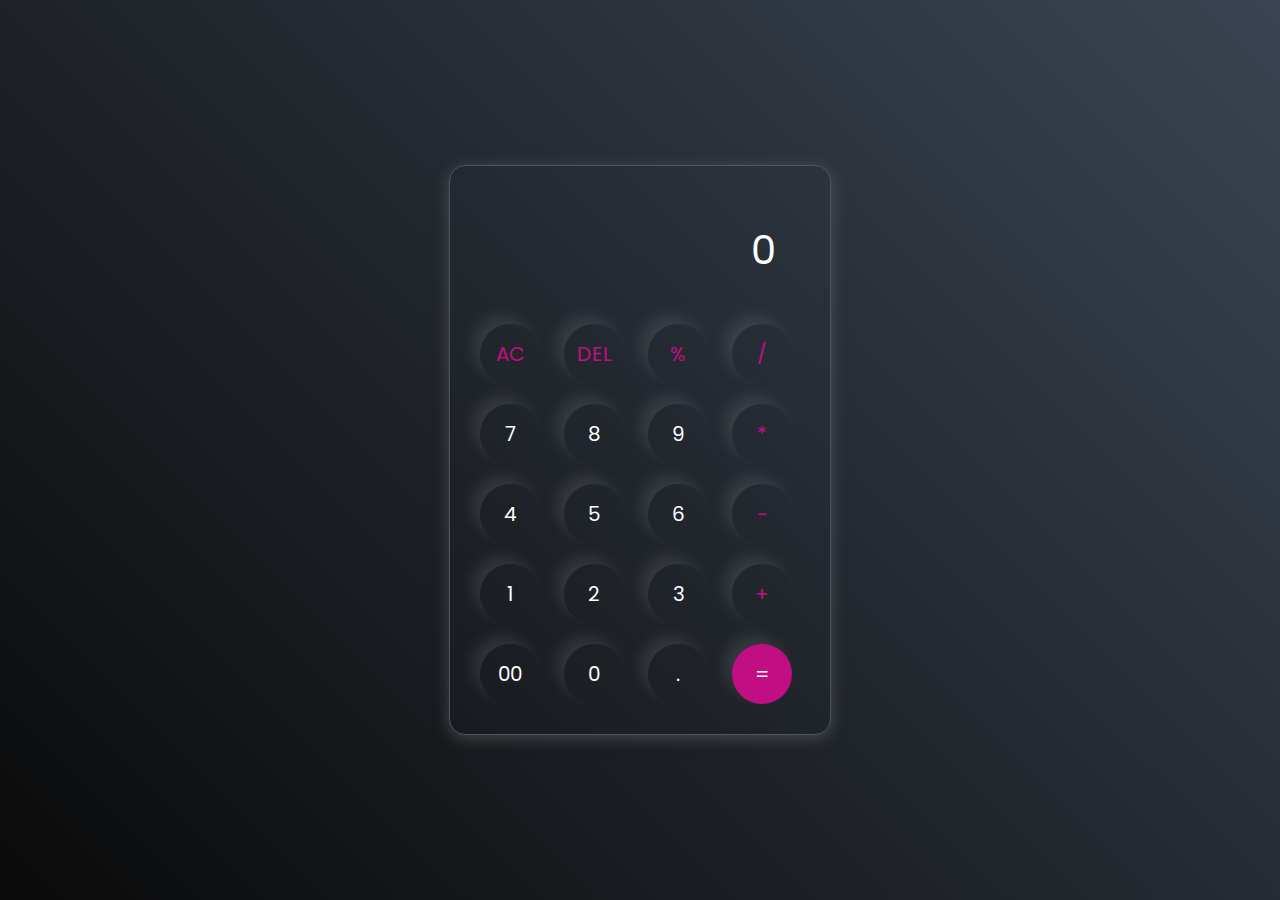
<file: Calculator/index.html>
<!DOCTYPE html>
<html lang="en">
<head>
    <meta charset="UTF-8">
    <meta name="viewport" content="width=device-width, initial-scale=1.0">
    <link rel="stylesheet" href="style.css">
    <title>Calculator</title>
</head>
<body>
    <div class="calculator">
        <input type ="text" placeholder="0" id="inputBox">
        <div>
            <button class="operator" >AC</button>
            <button class="operator">DEL</button>
            <button class="operator">%</button>
            <button class="operator">/</button>
        </div>
        <div>
            <button>7</button>
            <button>8</button>
            <button>9</button>
            <button class="operator">*</button>
        </div>
        <div>
            <button>4</button>
            <button>5</button>
            <button>6</button>
            <button class="operator">-</button>
        </div>
        <div>
            <button>1</button>
            <button>2</button>
            <button>3</button>
            <button class="operator">+</button>
        </div>
        <div>
            <button>00</button>
            <button>0</button>
            <button>.</button>
            <button class="equalBtn">=</button>
        </div>
        

    </div>
    <script src="script.js"></script>
</body>
</html>
</file>
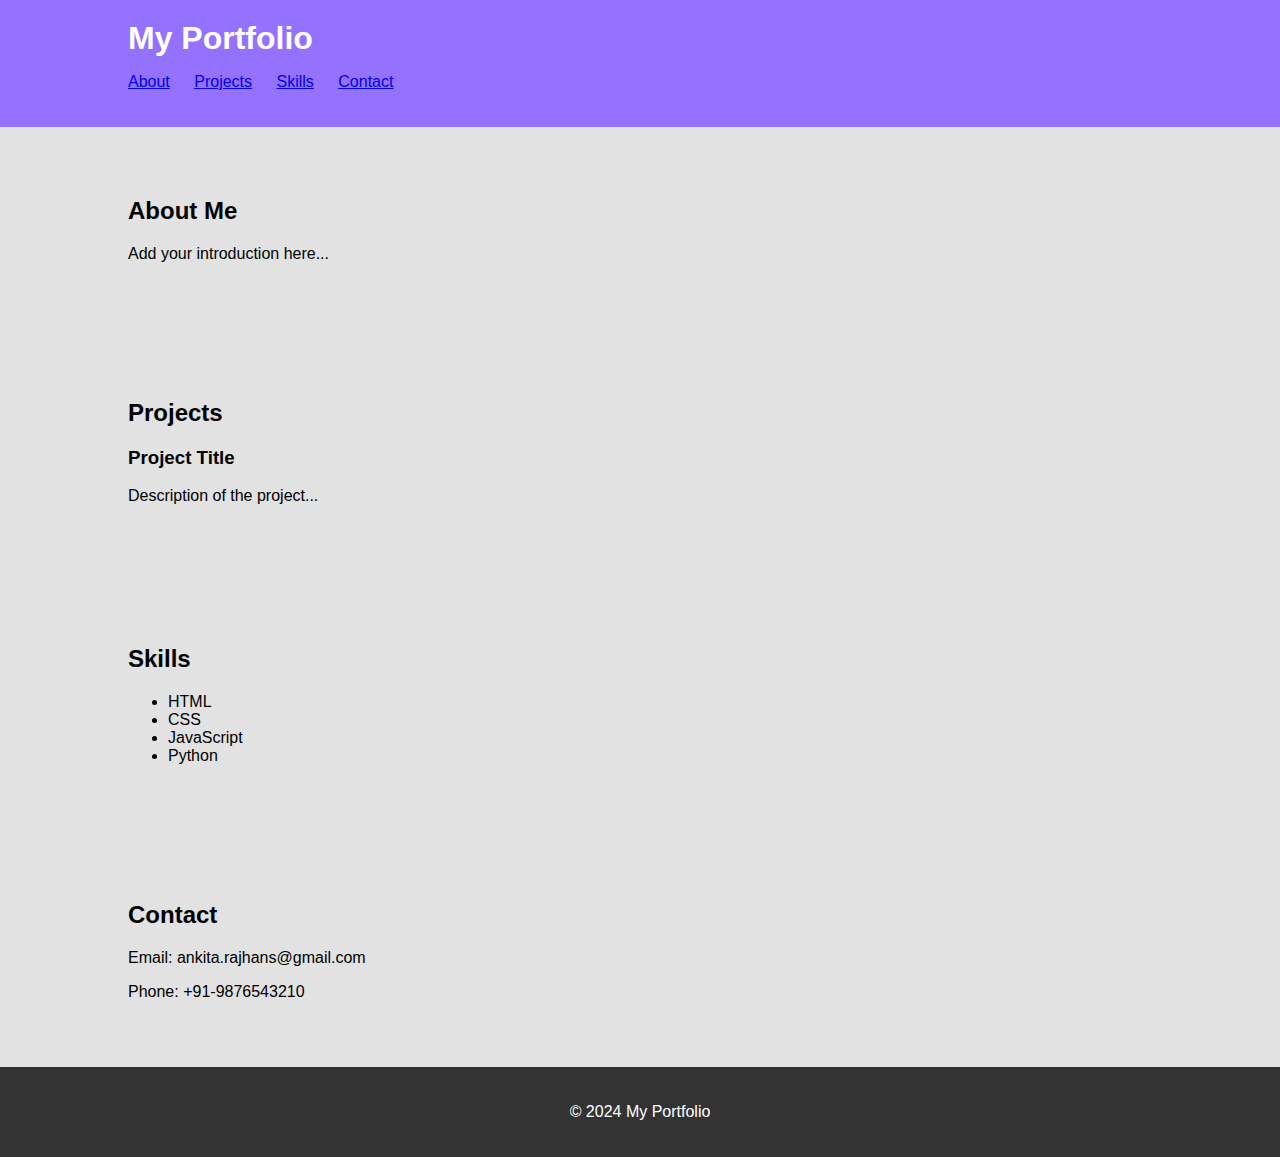
<file: JS Portfolio/index.html>
<!DOCTYPE html>
<html lang="en">
<head>
    <meta charset="UTF-8">
    <meta name="viewport" content="width=device-width, initial-scale=1.0">
    <title>My Portfolio</title>
    <link rel="stylesheet" href="styles.css">
</head>
<body>
    <header>
        <div class="container">
            <h1>My Portfolio</h1>
            <nav>
                <ul>
                    <li><a href="#about">About</a></li>
                    <li><a href="#projects">Projects</a></li>
                    <li><a href="#skills">Skills</a></li>
                    <li><a href="#contact">Contact</a></li>
                </ul>
            </nav>
        </div>
    </header>

    <section id="about" class="section">
        <div class="container">
            <h2>About Me</h2>
            <p>Add your introduction here...</p>
        </div>
    </section>

    <section id="projects" class="section">
        <div class="container">
            <h2>Projects</h2>
            <div class="project">
                <h3>Project Title</h3>
                <p>Description of the project...</p>
                
            </div>
        </div>
    </section>

    <section id="skills" class="section">
        <div class="container">
            <h2>Skills</h2>
            <ul>
                <li>HTML</li>
                <li>CSS</li>
                <li>JavaScript</li>
                <li>Python</li>
            </ul>
        </div>
    </section>

    <section id="contact" class="section">
        <div class="container">
            <h2>Contact</h2>
            <p>Email: ankita.rajhans@gmail.com</p>
            <p>Phone: +91-9876543210</p>
            
        </div>
    </section>

    <footer>
        <div class="container">
            <p>&copy; 2024 My Portfolio</p>
        </div>
    </footer>

    <script src="script.js"></script>
</body>
</html>
</file>
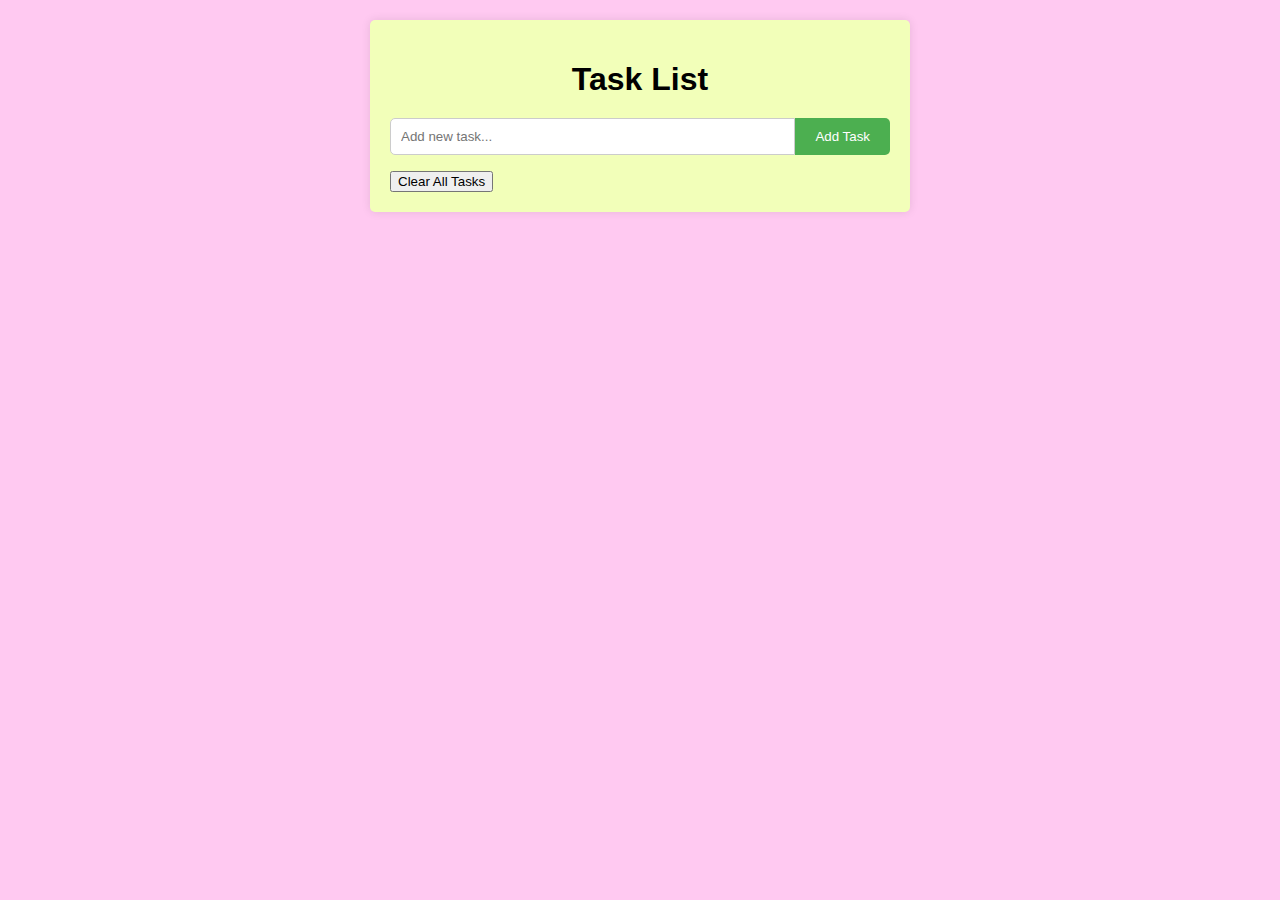
<file: To Do List/index.html>
<!DOCTYPE html>
<html lang="en">
<head>
    <meta charset="UTF-8">
    <meta name="viewport" content="width=device-width, initial-scale=1.0">
    <title>Task List</title>
    <link rel="stylesheet" href="styles.css">
</head>
<body>
    <div class="container">
        <h1>Task List</h1>
        <form id="task-form">
            <input type="text" id="task-input" placeholder="Add new task...">
            <button type="submit">Add Task</button>
        </form>
        <ul id="task-list"></ul>
        <button id="clear-tasks">Clear All Tasks</button>
    </div>

    <script src="script.js"></script>
</body>
</html>
</file>
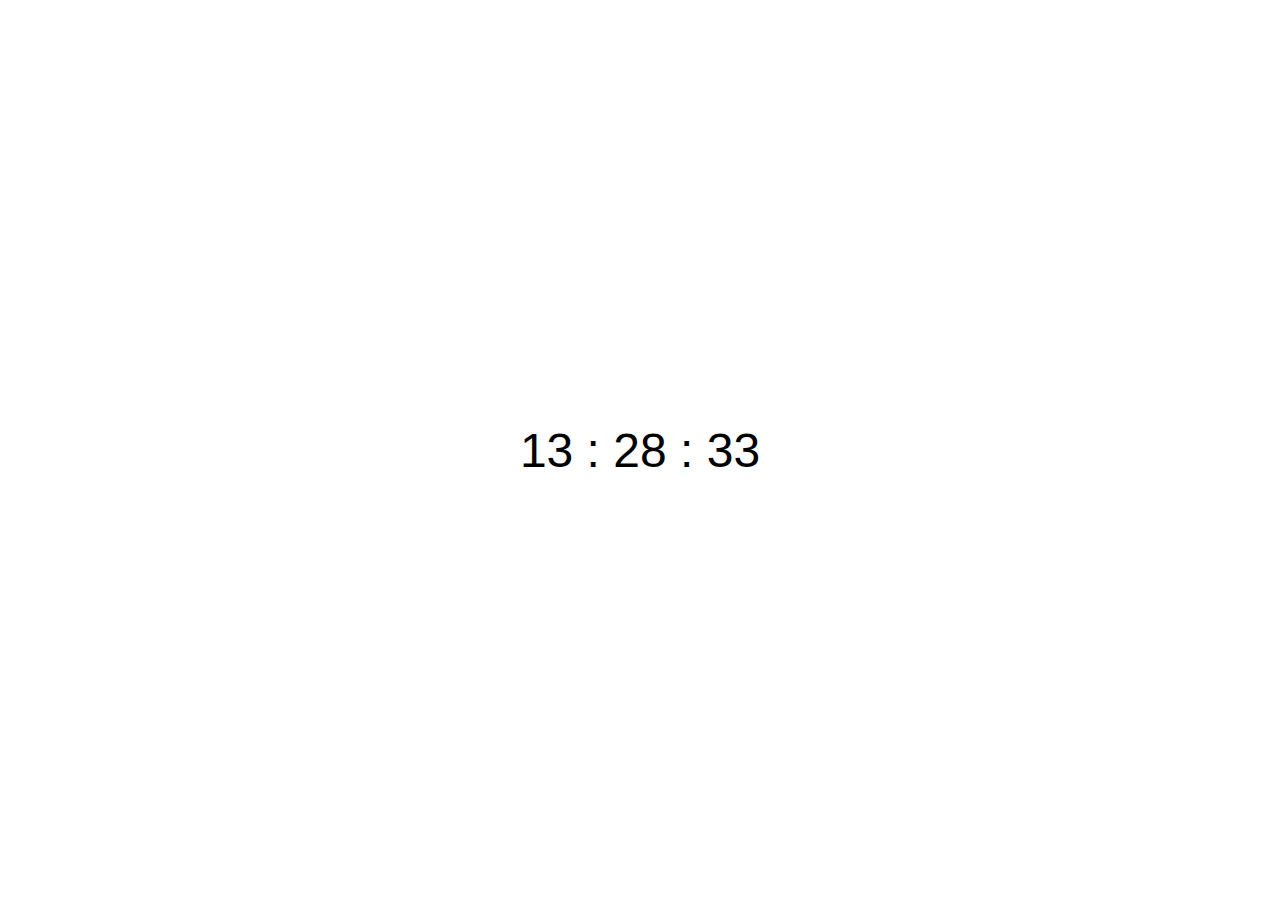
<file: Digital Clock/clock.html>
<!DOCTYPE html>
<html lang="en">
<head>
    <meta charset="UTF-8">
    <meta name="viewport" content="width=device-width, initial-scale=1.0">
    <title>Digital Clock</title>
    <link rel="stylesheet" href="styles.css">
</head>
<body>
    <div class="clock">
        <span id="hours"></span> :
        <span id="minutes"></span> :
        <span id="seconds"></span>
    </div>

    <script src="script.js"></script>
</body>
</html>
</file>
<file: Calculator/style.css>
@import url('https://fonts.googleapis.com/css2?family=Poppins:wght@500&display=swap');

*{
    margin: 0;
    padding: 0;
    box-sizing: border-box;
    font-family: "Poppins", sans-serif;    
}

body{
    width: 100%;
    height: 100vh;
    display: flex;
    justify-content: center;
    align-items: center;
    background: linear-gradient(45deg, #0a0a0a, #3a4452);
}
.calculator{
    border: 1px solid #4d5462;
    padding: 20px;
    border-radius: 16px;
    background: transparent;
    box-shadow: 0px 3px 15px rgba(113, 115, 119, 0.5);
}
input{
    width: 320px;
    border: none;
    padding: 24px;
    margin: 10px;
    background: transparent;
    box-shadow: 0px 3px 15px rgbs(84, 84, 84,0.1);
    font-size: 40px;
    text-align: right;
    cursor: pointer;
    color: #ffffff;
}
input::placeholder{
    color: #ffffff;

}
button{
    border: none;
    width: 60px;
    height: 60px;
    margin: 10px;
    border-radius: 50%;
    background: transparent;
    color: #ffffff;
    font-size: 20px;
    box-shadow: -8px -8px 15px rgba(255, 255, 255, 0.1);
    cursor: pointer;
    
}
.equalBtn{
    background-color: #c20e83;
}

.operator{
    color: #c20e83;
}
</file>
<file: JS Portfolio/styles.css>
body {
    font-family: Arial, sans-serif;
    margin: 0;
    padding: 0;
    background-color: rgb(226, 226, 226);
}

.container {
    width: 80%;
    margin: 0 auto;
}

header {
    background-color: #9471ff;
    color: #fff;
    padding: 20px 0;
}

header h1 {
    margin: 0;
}

nav ul {
    list-style: none;
    padding: 0;
}

nav ul li {
    display: inline;
    margin-right: 20px;
}

.section {
    padding: 50px 0;
}

.project {
    margin-bottom: 20px;
}

footer {
    background-color: #333;
    color: #fff;
    text-align: center;
    padding: 20px 0;
}
@media (max-width: 768px) {
    .container {
        width: 90%;
    }
}

@media (max-width: 480px) {
    header nav ul li {
        display: block;
        margin: 10px 0;
    }
}
</file>
<file: To Do List/styles.css>
body {
    font-family: Arial, sans-serif;
    margin: 0;
    padding: 0;
    background-color: #ffc9f1;
}

.container {
    max-width: 500px;
    margin: 20px auto;
    padding: 20px;
    background-color: #f2ffb9;
    border-radius: 5px;
    box-shadow: 0 0 10px rgba(0, 0, 0, 0.1);
}

h1 {
    text-align: center;
    margin-bottom: 20px;
}

form {
    display: flex;
}

input[type="text"] {
    flex: 1;
    padding: 10px;
    border: 1px solid #ccc;
    border-radius: 5px 0 0 5px;
}

button[type="submit"] {
    padding: 10px 20px;
    background-color: #4caf50;
    color: #fff;
    border: none;
    border-radius: 0 5px 5px 0;
    cursor: pointer;
}

ul {
    list-style-type: none;
    padding: 0;
}

li {
    display: flex;
    justify-content: space-between;
    align-items: center;
    border-bottom: 1px solid #ddd;
    padding: 10px 0;
}

li:last-child {
    border-bottom: none;
}

.task {
    flex: 1;
}

.delete-btn {
    background-color: #f44336;
    color: #fff;
    border: none;
    padding: 5px 10px;
    border-radius: 3px;
    cursor: pointer;
}
</file>
<file: Digital Clock/styles.css>
body {
    display: flex;
    justify-content: center;
    align-items: center;
    height: 100vh;
    margin: 0;
    font-family: Arial, sans-serif;
}

.clock {
    font-size: 3rem;
}
</file>
